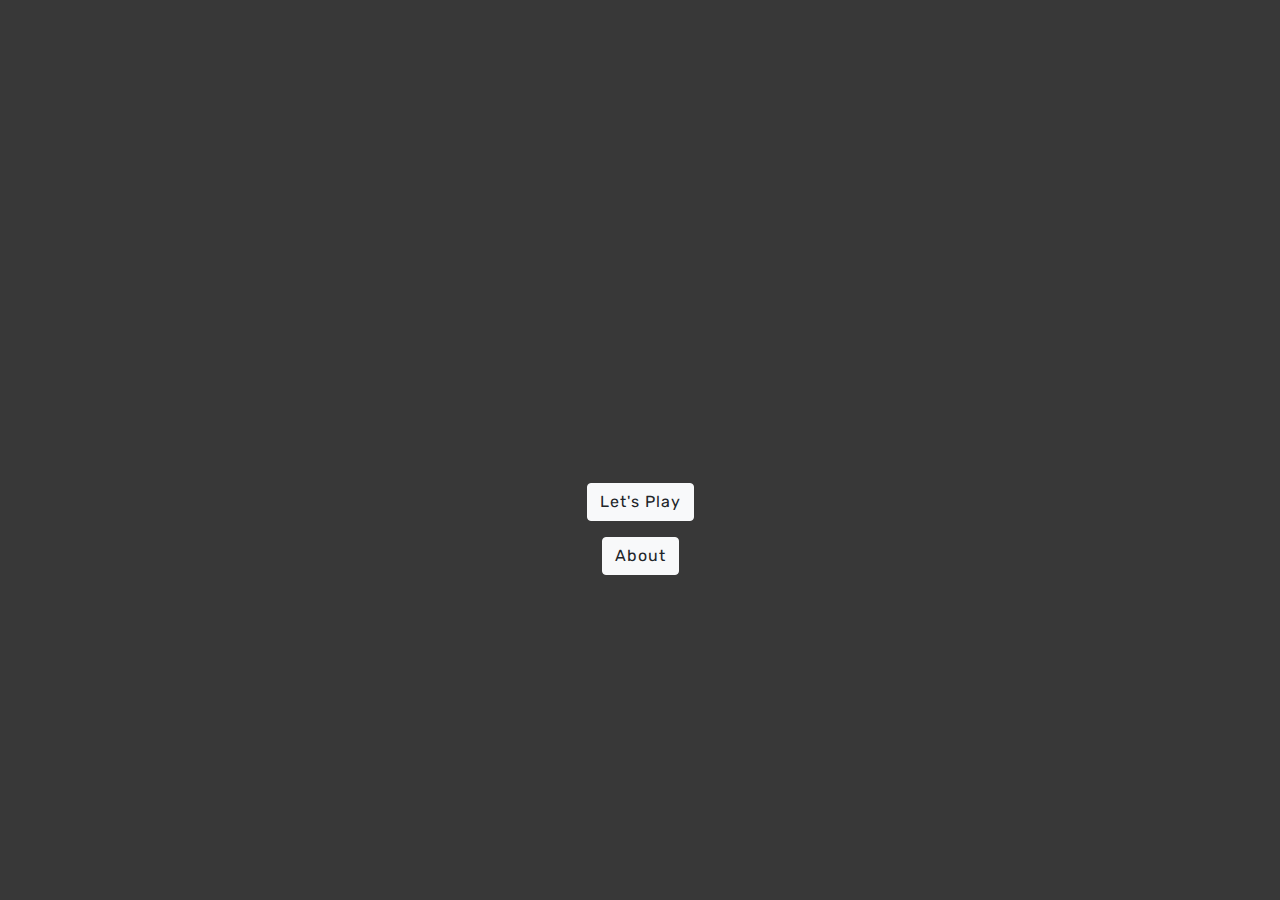
<file: index.html>
<!doctype html>
<html lang="en">
  <head>
    <meta charset="utf-8">
    <meta name="viewport" content="width=device-width, initial-scale=1, shrink-to-fit=no">
    <link rel="stylesheet" href="https://stackpath.bootstrapcdn.com/bootstrap/4.5.2/css/bootstrap.min.css" integrity="sha384-JcKb8q3iqJ61gNV9KGb8thSsNjpSL0n8PARn9HuZOnIxN0hoP+VmmDGMN5t9UJ0Z" crossorigin="anonymous">
    <link rel="stylesheet" href="https://cdnjs.cloudflare.com/ajax/libs/font-awesome/4.7.0/css/font-awesome.min.css">
    <title>Gaming Zone</title>
    <style>
     @import url('https://fonts.googleapis.com/css?family=Pirata+One|Rubik:900');
body {
	background-color: rgb(56, 56, 56);
}

.title {
	font-family: 'Rubik';
	text-align: center;
	color: #FFF;
	display: flex;
	flex-direction: column;
	align-items: center;
	justify-content: center;
	height: 100vh;
	letter-spacing: 1px;
}

h1 {
	background-image: url(https://media.giphy.com/media/26BROrSHlmyzzHf3i/giphy.gif);
	background-size: cover;
	color: transparent;
	-moz-background-clip: text;
	-webkit-background-clip: text;
	text-transform: uppercase;
	font-size: 120px;
	line-height: .75;
	margin: 10px 0;
}
@media screen and (max-width: 600px) {
  h1{
    font-size: 61px;
  }
}
</style>
  </head>
  <body>
    <div class="title">
    <h1>Gaming Zone</h1>
    <a class="btn btn-light mt-5 mb-3" href="games.html" role="button">Let's Play</a>
    <a class="btn btn-light" href="about.html" role="button">About</a>
    </div>
  </body>
</html>
</file>
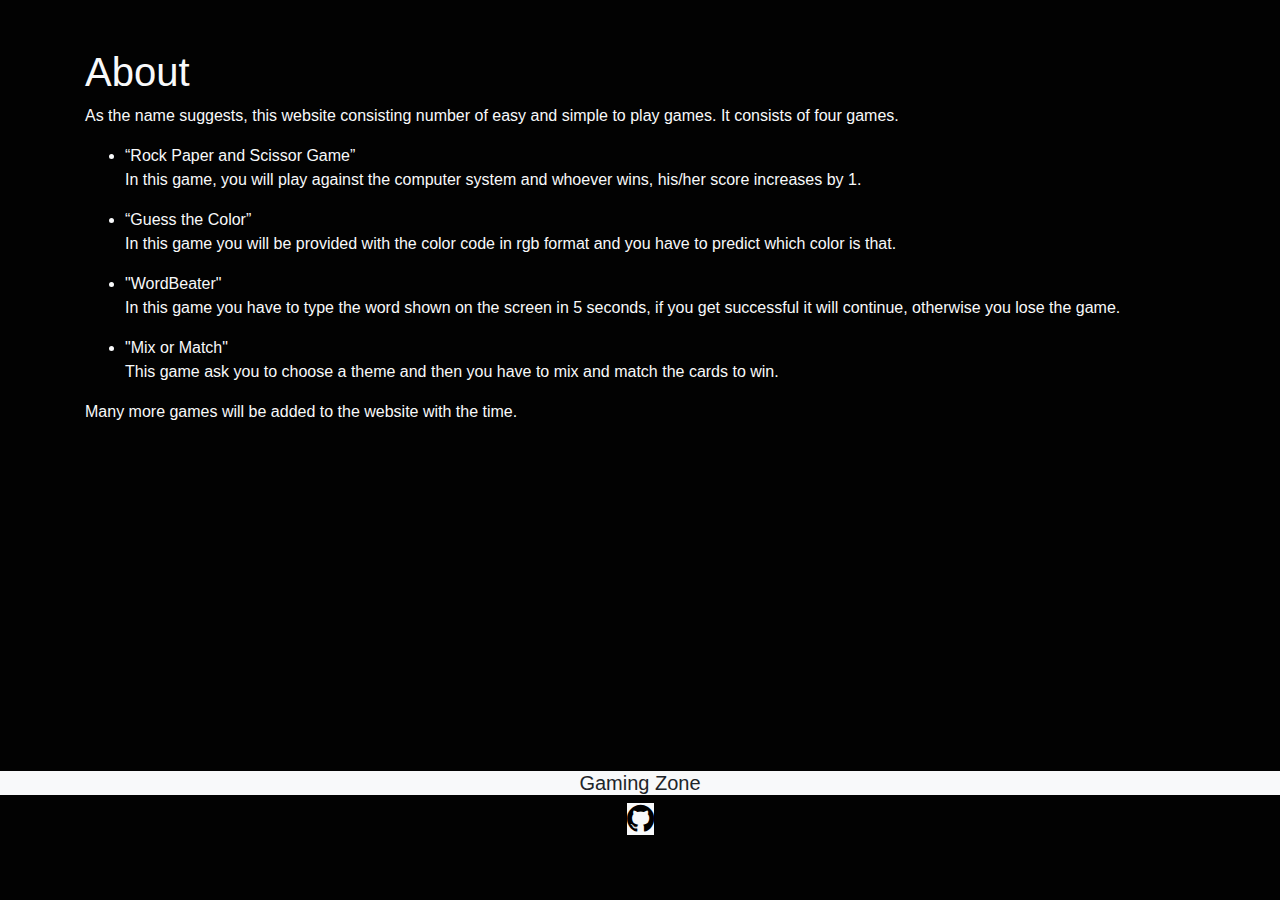
<file: about.html>
<!doctype html>
<html lang="en">
  <head>
    <meta charset="utf-8">
    <meta name="viewport" content="width=device-width, initial-scale=1, shrink-to-fit=no">
    <link rel="stylesheet" href="https://stackpath.bootstrapcdn.com/bootstrap/4.5.2/css/bootstrap.min.css" integrity="sha384-JcKb8q3iqJ61gNV9KGb8thSsNjpSL0n8PARn9HuZOnIxN0hoP+VmmDGMN5t9UJ0Z" crossorigin="anonymous">
    <link rel="stylesheet" href="https://cdnjs.cloudflare.com/ajax/libs/font-awesome/4.7.0/css/font-awesome.min.css">
    <title>Gaming Zone</title>
  </head>
  <style>
      body{
          background-color: rgb(2, 2, 2);
      }
      a{
          color: black;
      }
  </style>
<body>
    <div class="container text-light my-5" style="min-height: 75vh;">
<h1>About</h1>
<p>
    As the name suggests, this website consisting number of easy and simple to play games.
    It consists of four games. </p> 
    <ul>
        <li>“Rock Paper and Scissor Game”
            <p>
                In this game, you will play against the computer system and whoever wins, his/her score increases by 1.
            </p>
        </li>
        <li>“Guess the Color”
            <p>
                In this game you will be provided with the color code in rgb format and you have to predict which color is that.
            </p>
        </li>
        <li>"WordBeater"
            <p>
                In this game you have to type the word shown on the screen in 5 seconds, 
                if you get successful it will continue, otherwise you lose the game.
            </p>
        </li>
        <li>"Mix or Match"
            <p>
               This game ask you to choose a theme and then you have to mix and match the cards to win.
            </p>
        </li>
    </ul>
    <p>
        Many more games will be added to the website with the time.
    </p>
    </div>
    <div class="text-center mb-1">
        <h5 class="bg-light">Gaming Zone</h5>
        <a href="https://github.com/ritikaAgrawal123/FullStackProject_GamingZone"><i class="fa fa-github fa-2x bg-light" aria-hidden="true"></i></a>
    </div> 

</body>
</html>
</file>
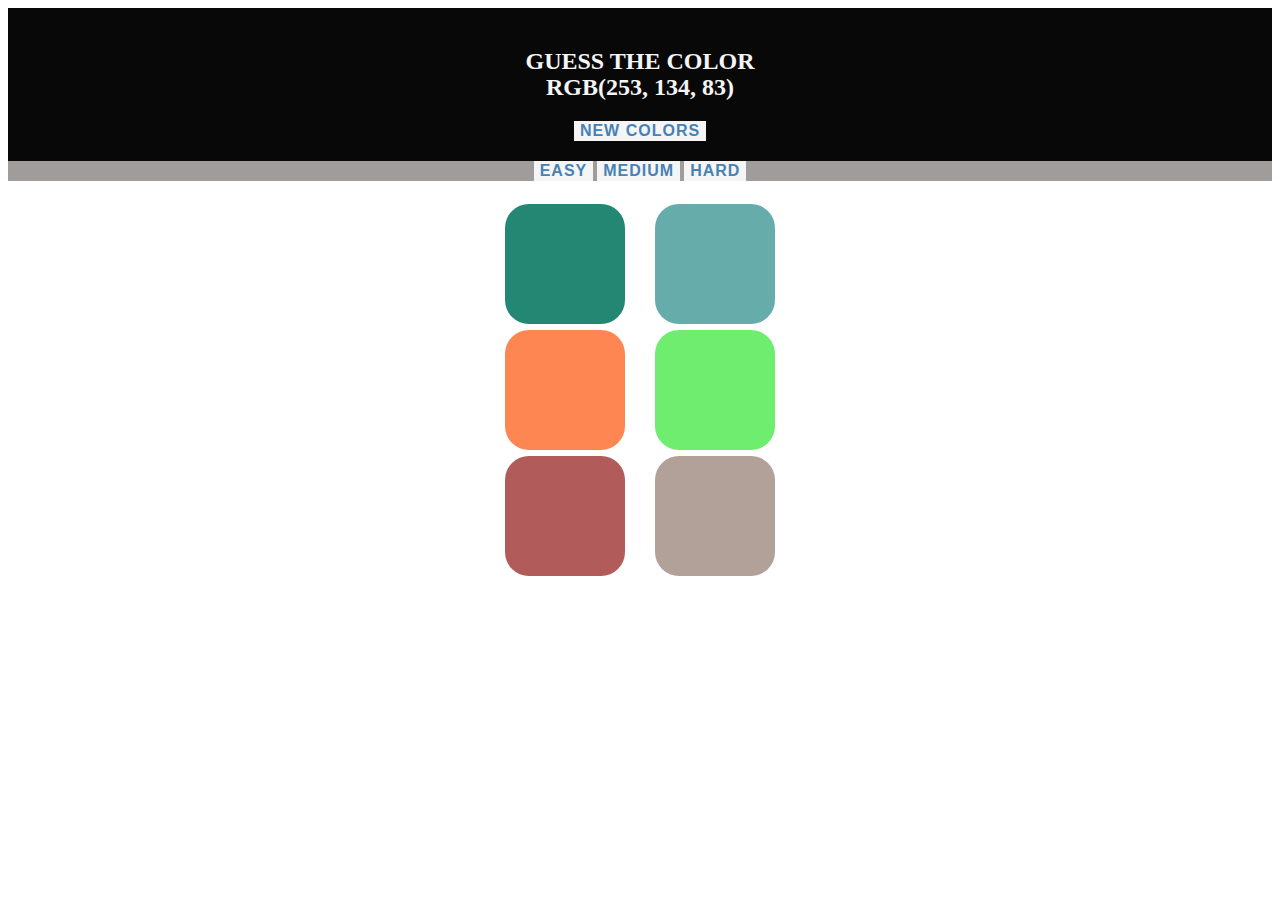
<file: color_game/play.html>
<!doctype html>
<html lang="en">
  <head>
    <meta charset="utf-8">
    <meta name="viewport" content="width=device-width, initial-scale=1, shrink-to-fit=no">
    <link rel="stylesheet" href="https://cdnjs.cloudflare.com/ajax/libs/font-awesome/4.7.0/css/font-awesome.min.css">
    <link rel="stylesheet" href="https://stackpath.bootstrapcdn.com/bootstrap/4.5.0/css/bootstrap.min.css" integrity="sha384-9aIt2nRpC12Uk9gS9baDl411NQApFmC26EwAOH8WgZl5MYYxFfc+NcPb1dKGj7Sk" crossorigin="anonymous">
    <link rel="stylesheet" type="text/css" href="Cplay.css">
    <title>Play</title>
  </head>
  <body>
    <div id="heading">
      <h2>
    Guess The Color<br>
    <span id="colorCode">rgb</span><br>
    </h2>
    <button id="reset">New Colors</button>
    </div>
    <div id="stripe">
      <span id="message"></span>
      <button class="mode">Easy</button>
      <button class="mode">Medium</button>
      <button class="mode selected">Hard</button>
    </div>
    <div id="container">
        <div class="square"></div>
        <div class="square"></div>
        <div class="square"></div>
        <div class="square"></div>
        <div class="square"></div>
        <div class="square"></div>
    </div>
    <script src="Jplay.js"></script>
    <script src="https://code.jquery.com/jquery-3.5.1.slim.min.js" integrity="sha384-DfXdz2htPH0lsSSs5nCTpuj/zy4C+OGpamoFVy38MVBnE+IbbVYUew+OrCXaRkfj" crossorigin="anonymous"></script>
    <script src="https://cdn.jsdelivr.net/npm/popper.js@1.16.0/dist/umd/popper.min.js" integrity="sha384-Q6E9RHvbIyZFJoft+2mJbHaEWldlvI9IOYy5n3zV9zzTtmI3UksdQRVvoxMfooAo" crossorigin="anonymous"></script>
    <script src="https://stackpath.bootstrapcdn.com/bootstrap/4.5.0/js/bootstrap.min.js" integrity="sha384-OgVRvuATP1z7JjHLkuOU7Xw704+h835Lr+6QL9UvYjZE3Ipu6Tp75j7Bh/kR0JKI" crossorigin="anonymous"></script>
  </body>
</html>
</file>
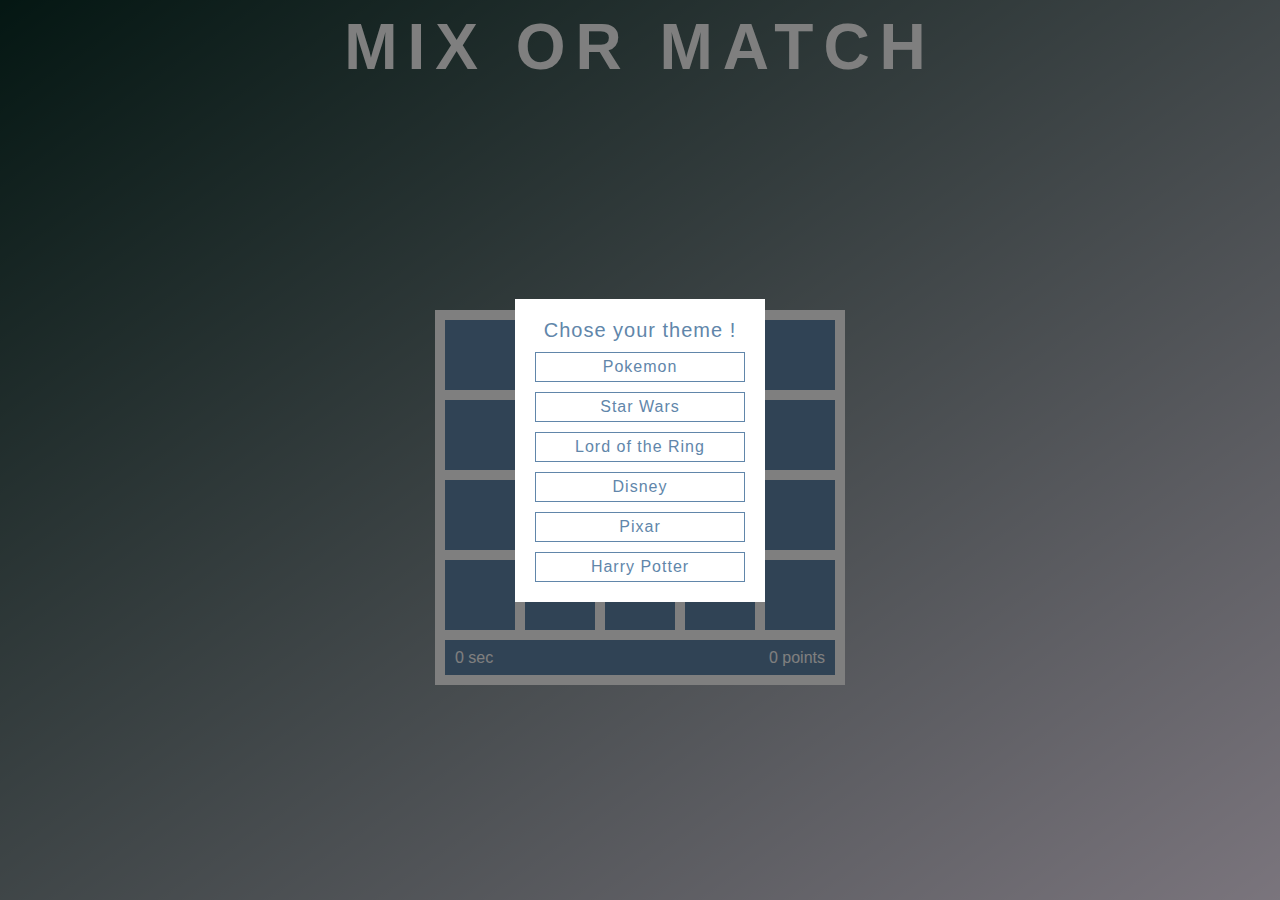
<file: mix_or_match/play.html>
<!DOCTYPE html>
<html lang="en">
  <head>
    <meta charset="UTF-8" />
    <meta name="viewport" content="width=device-width, initial-scale=1.0" />
    <meta http-equiv="X-UA-Compatible" content="ie=edge" />
    <link rel="stylesheet" href="play.css" />
    <title>Mix_or_Match</title>
  </head>
  <body>
<header>
  <h1>MIX OR MATCH</h1>
</header>


<section class="main">
  <div class="box play"></div>
  <div class="box play"></div>
  <div class="box play"></div>
  <div class="box play"></div>
  <div class="box play"></div>
  <div class="box play"></div>
  <div class="box play"></div>
  <div class="box play"></div>
  <div class="box play"></div>
  <div class="box play"></div>
  <div class="box play"></div>
  <div class="box play"></div>
  <div class="box play"></div>
  <div class="box play"></div>
  <div class="box play"></div>
  <div class="box play"></div>
  <div class="box play"></div>
  <div class="box play"></div>
  <div class="box play"></div>
  <div class="box play"></div>
  
  <div id="state">
    <span id="time">0</span>
    <span id="score">0</span>
  </div>
</section>

<section id="pre" class="">
  <div id="themes">
    Chose your theme !
    <p id="pokemon" class="themes" title="Pokemon">Pokemon</p>
    <p id="starwars" class="themes" title="Star Wars">Star Wars</p>
    <p id="lotr" class="themes" title="Lord of the Ring">Lord of the Ring</p>
    <p id="disney" class="themes" title="Disney">Disney</p>
    <p id="pixar" class="themes" title="Pixar">Pixar</p>
    <p id="harrypotter" class="themes" title="Harry Potter">Harry Potter</p>
  </div>
</section>


<section id="post" class="hidden">
  <div>
    <p>BRAVO !</p>
    <p id="final"></p>
    <br>
    <p>
      <a id="again">Play Again !</a>
    </p>
  </div>
</section>
<script src="play.js"></script>
</body>
</html>
</file>
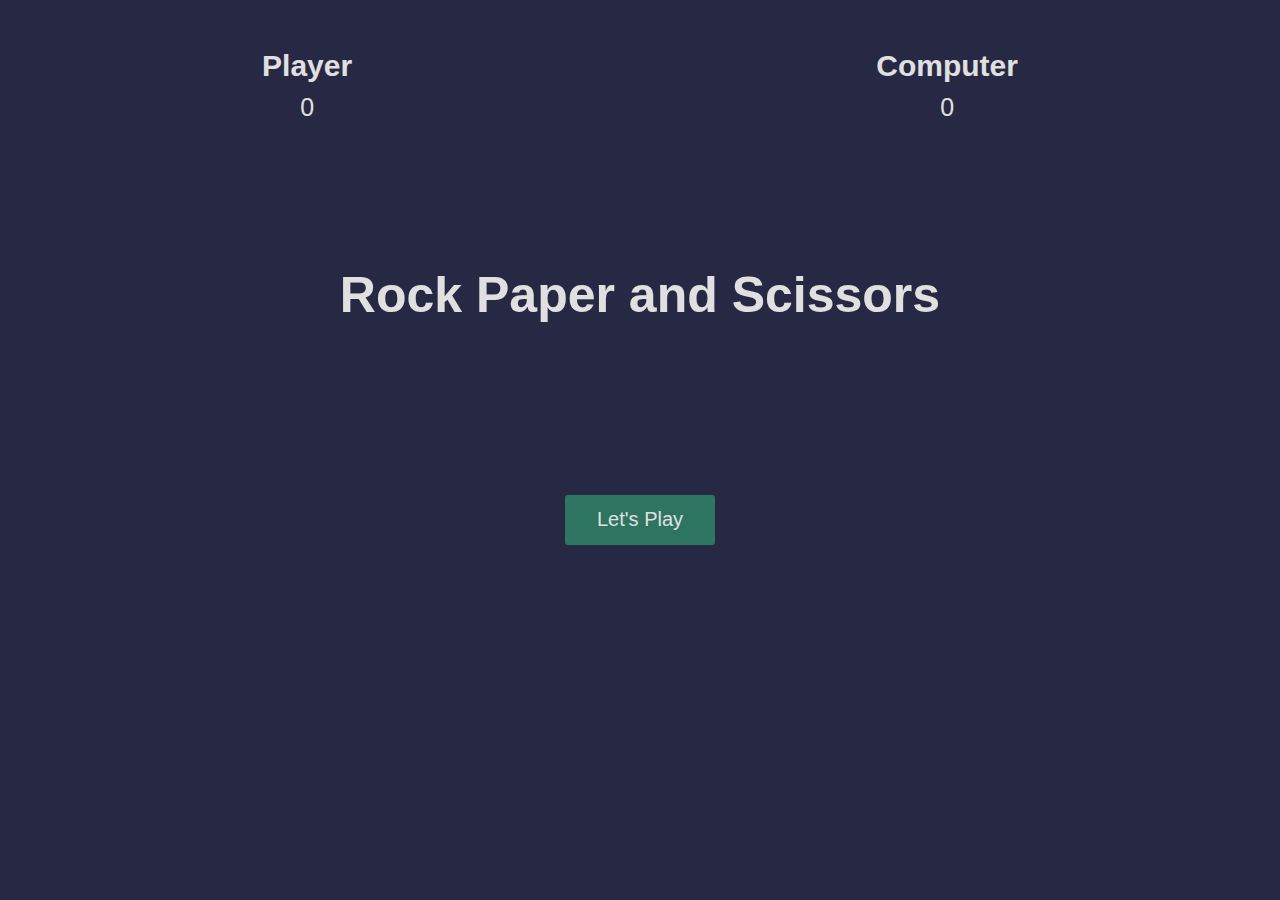
<file: rock_paper_scissor/play.html>
<!DOCTYPE html>
<html lang="en">
  <head>
    <meta charset="UTF-8" />
    <meta name="viewport" content="width=device-width, initial-scale=1.0" />
    <meta http-equiv="X-UA-Compatible" content="ie=edge" />
    <link rel="stylesheet" href="play.css" />
    <title>Rock paper and scissors</title>
  </head>
  <body>
    <section class="game">
      <div class="score">
        <div class="player-score">
          <h2>Player</h2>
          <p>0</p>
        </div>
        <div class="computer-score">
          <h2>Computer</h2>
          <p>0</p>
        </div>
      </div>

      <div class="intro">
        <h1>Rock Paper and Scissors</h1>
        <button>Let's Play</button>
      </div>

      <div class="match fadeOut">
        <h2 class="winner">Choose an option</h2>
        <div class="hands">
          <img class="player-hand" src="../img/rock.png" alt="" />
          <img class="computer-hand" src="../img/rock.png" alt="" />
        </div>
        <div class="options">
          <button class="rock">rock</button>
          <button class="paper">paper</button>
          <button class="scissors">scissors</button>
        </div>
      </div>
    </section>

    <script src="play.js"></script>
  </body>
</html>
</file>
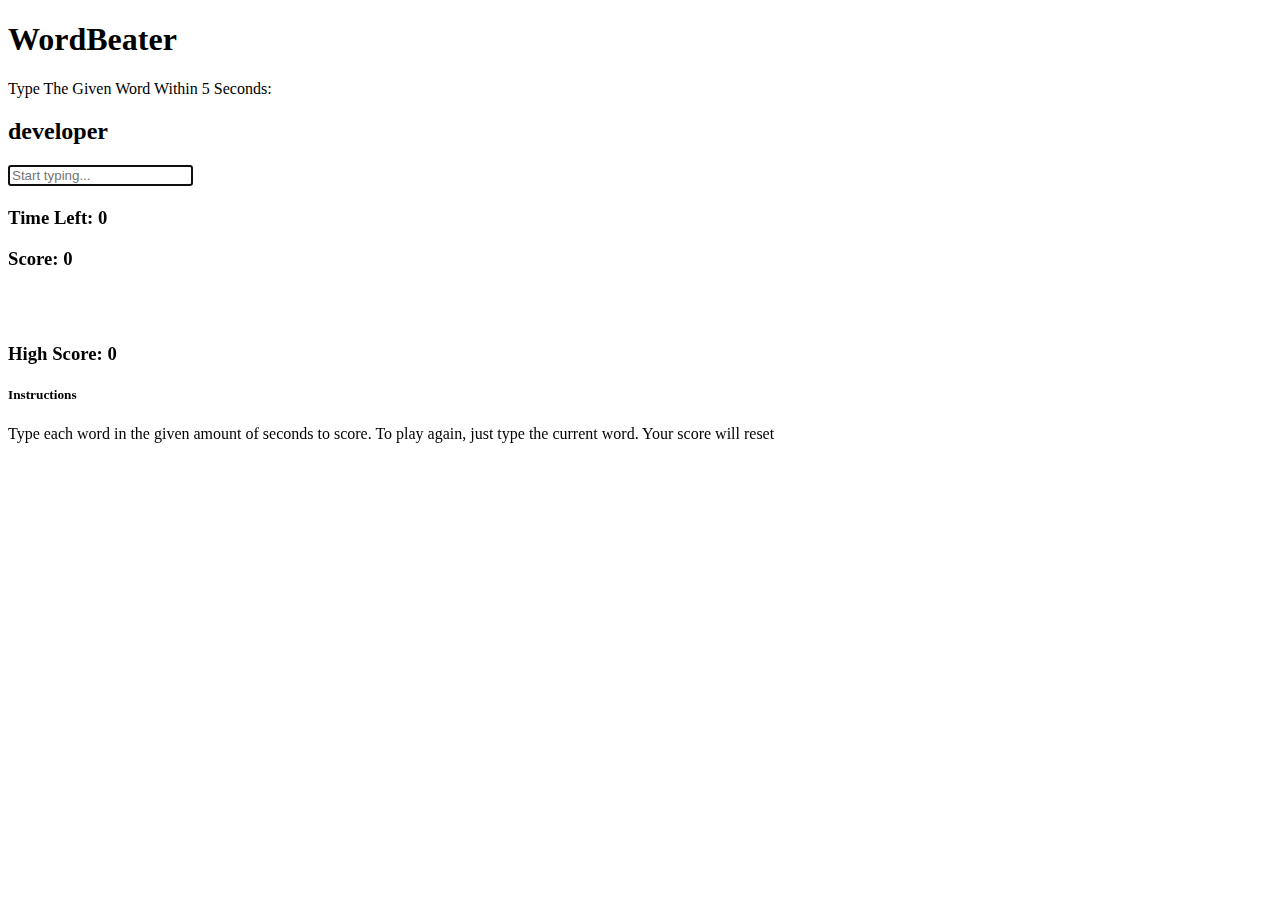
<file: word_beater/play.html>
<!DOCTYPE html>
<html lang="en">

<head>
  <meta charset="UTF-8">
  <meta name="viewport" content="width=device-width, initial-scale=1.0">
  <meta http-equiv="X-UA-Compatible" content="ie=edge">
  <title>WordBeater</title>
  <link rel="stylesheet" href="https://stackpath.bootstrapcdn.com/bootstrap/4.1.3/css/bootstrap.min.css" integrity="sha384-MCw98/SFnGE8fJT3GXwEOngsV7Zt27NXFoaoApmYm81iuXoPkFOJwJ8ERdknLPMO"
    crossorigin="anonymous">
</head>

<body class="bg-dark text-white ">
  <header class="bg-secondary text-center p-3 mb-5">
    <h1>WordBeater</h1>
  </header>
  <div class="container text-center">

    
    <div class="row">
      <div class="col-md-6 mx-auto">
        <p class="lead">Type The Given Word Within
          <span class="text-success" id="seconds">5</span> Seconds:</p>
        <h2 class="display-2 mb-5" id="current-word">hello</h2>
        <input type="text" class="form-control form-control-lg" placeholder="Start typing..." id="word-input" autofocus>
        <h4 class="mt-3" id="message"></h4>

        <div class="row mt-5">
          <div class="col-md-6">
            <h3>Time Left:
              <span id="time">0</span>
            </h3>
          </div>
          <div class="col-md-6">
            <h3>Score:
              <span id="score">0</span>
            </h3>
          </div>
          <br><br>
          <div class="col">
            <h3>High Score:
              <span id="highscore">0</span>
            </h3>
            
          </div>
        </div>

        <div class="row mt-5">
          <div class="col-md-12">
            <div class="card card-body bg-secondary text-white">
              <h5>Instructions</h5>
              <p>Type each word in the given amount of seconds to score. To play again, just type the current word. Your score
                will reset</p>
            </div>
          </div>
        </div>
      </div>
    </div>
  </div>

  <script src="play.js"></script>
</body>

</html>
</file>
<file: color_game/Cplay.css>
.square{
    background: tomato;
    width: 40%;
    padding-bottom: 40%;
    float: left;
    margin-left: 5%;
    margin-bottom: 1%;
    margin-top: 1%;
    margin-right: 5%;
    border-radius: 20%;
    transition: background 0.6s;
}
#stripe{
    background: rgb(161, 156, 156);
    text-align: center;
}
#heading{
    margin: 0px;
    background-color: rgb(8, 8, 8);
    color: whitesmoke;
    text-align: center;
    padding: 20px 0;
    line-height: 1.1;
    text-transform: uppercase;
}
body{
    background-color: white;
	font-family: "Montserrat", "Avenir";
}
#container{
    max-width:300px;
    margin: 20px auto;
}
button {
	border: none;
	background: whitesmoke;
	text-transform: uppercase;
	height: 100%;
	font-weight: 700;
	color: steelblue;
	letter-spacing: 1px;
    font-size: inherit;
    align-items: right;
	outline: none;
}
</file>
<file: mix_or_match/play.css>
* {
  margin: 0;
  padding: 0;
  box-sizing: border-box;
}

body {
  display: flex;
  flex-direction: column;
  justify-content: space-between;
  align-items: center;
  min-height: 100vh;
  background: #1abc9c;
  background-image: linear-gradient(to top left, #f5eafa, #092e26);
  font-family: arial;
  position: relative;
  text-align: center;
}

/* HEADER */
header {
  color: white;
  letter-spacing: 10px;
  font-size: 22px;
  padding: 10px 5px;
}

@media only screen and (min-width: 768px) {
  header {
    font-size: 28px;
  }
}

@media only screen and (min-width: 1024px) {
  header {
    font-size: 32px;
    padding: 10px;
  }
}

/* main SECTION */
.main {
  background: white;
  width: 250px;
  height: 345px;
/*   box-shadow: 3px 3px 3px 1px rgba(0,0,0,0.4); */
  margin: auto;
  -webkit-user-select: none;
     -moz-user-select: none;
      -ms-user-select: none;
          user-select: none;
}

@media only screen and (min-width: 768px) {
  .main {
    width: 310px;
    height: 285px;
  }
}

@media only screen and (min-width: 1024px) {
  .main {
    width: 410px;
    height: 375px;
  }
}

.box {
  background: #6186aa;
/*   background-image: linear-gradient(to top left, #9b59b6, #1abc9c); */
  background-size: 250%;
  width: 50px;
  height: 50px;
  float: left;
  margin: 10px 0 0 10px;
}

@media only screen and (min-width: 1024px) {
  .box {
    width: 70px;
    height: 70px;
  }
}

.play:hover {
  opacity: 0.7;
  cursor: pointer;
}

img {
  width: 100%;
  display: block;
}

/* STATUS bar */
#state {
  background: #6186aa;
/*   background-image: linear-gradient(to top left, #9b59b6, #1abc9c); */
  background-size: 250%;
  width: 230px;
  line-height: 25px;
  float: left;
  margin: 10px 0 0 10px;
  padding: 0 10px;
  color: white;
  font-size: 16px;
}

@media only screen and (min-width: 768px) {
  #state {
    width: 290px;
  }
}

@media only screen and (min-width: 1024px) {
  #state {
    width: 390px;
    line-height: 35px;
  }
}

#time {
  float: left;
}

#time::after {
  content: " sec";
}

#score {
  float: right;
}

#score::after {
  content: " points";
}
.hidden {
  display: none !important;
}

.show {
  display: block;
}

.outlined {
  outline: solid 2px #34495e;
  background: #9b59b6;
}

/* PRE modal window */
#pre {
  position: absolute;
  top: 0;
  left: 0;
  height: 100vh;
  width: 100%;
  display: flex;
  flex-direction: column;
  justify-content: center;
  align-items: center;
  background: rgba(0, 0, 0, 0.5);
  text-align: center;
}

#themes {
  margin: auto;
  padding: 20px;
  width: 250px;
  background: white;
  color: #6186aa;
  font-size: 20px;
  letter-spacing: 1px;
}

#themes p {
  margin-top: 10px;
  padding: 5px 20px;
  border: solid 1px;
  background: white;
  color: #6186aa;
  cursor: pointer;
  font-size: 16px;
}

#themes p:hover {
  background: #6186aa;
  background-size: 250%;
  color: white;
}

/* POST modal window */
#post {
  position: fixed;
  top: 0;
  left: 0;
  height: 100vh;
  width: 100%;
  display: flex;
  flex-direction: column;
  justify-content: center;
  align-items: center;
  background: rgba(0, 0, 0, 0.5);
  display: flex;
}

#post > div {
  width: 300px;
  padding: 20px 0 40px;
  background: white;
  color: #6186aa;
}

#post p:first-child, 
#post #final {
  font-weight: bold;
  letter-spacing: 2px;
  margin: auto;
  padding: 10px 20px;
}

#post #again {
  color: #6186aa;
  text-decoration: none;
  margin: auto;
  padding: 10px 20px;
  width: 160px;
  border: solid 1px;
}

#post #again:hover {
  background: #6186aa;

  background-size: 250%;
  color: white;
  cursor: pointer;
}
</file>
<file: rock_paper_scissor/play.css>
* {
    margin: 0;
    padding: 0;
    box-sizing: border-box;
  }
  
  section {
    height: 100vh;
    background-color: rgb(39, 41, 68);
    font-family: sans-serif;
  }
  
  .score {
    color: rgb(224, 224, 224);
    height: 20vh;
    display: flex;
    justify-content: space-around;
    align-items: center;
  }
  .score h2 {
    font-size: 30px;
  }
  .score p {
    text-align: center;
    padding: 10px;
    font-size: 25px;
  }
  
  .intro {
    color: rgb(224, 224, 224);
    height: 50vh;
    display: flex;
    flex-direction: column;
    align-items: center;
    justify-content: space-around;
    transition: opacity 0.5s ease;
  }
  
  .intro h1 {
    font-size: 50px;
  }
  .intro button,
  .match button {
    width: 150px;
    height: 50px;
    background: none;
    border: none;
    color: rgb(224, 224, 224);
    font-size: 20px;
    background: rgb(45, 117, 96);
    border-radius: 3px;
    cursor: pointer;
  }
  
  .match {
    position: absolute;
    top: 50%;
    left: 50%;
    transform: translate(-50%, -50%);
    transition: opacity 0.5s ease 0.5s;
  }
  .winner {
    color: rgb(224, 224, 224);
    text-align: center;
    font-size: 50px;
  }
  
  .hands,
  .options {
    display: flex;
    justify-content: space-around;
    align-items: center;
  }
  
  .player-hand {
    transform: rotateY(180deg);
  }
  
  div.fadeOut {
    opacity: 0;
    pointer-events: none;
  }
  
  div.fadeIn {
    opacity: 1;
    pointer-events: all;
  }
  
  @keyframes shakePlayer {
    0% {
      transform: rotateY(180deg) translateY(0px);
    }
    15% {
      transform: rotateY(180deg) translateY(-50px);
    }
    25% {
      transform: rotateY(180deg) translateY(0px);
    }
    35% {
      transform: rotateY(180deg) translateY(-50px);
    }
    50% {
      transform: rotateY(180deg) translateY(0px);
    }
    65% {
      transform: rotateY(180deg) translateY(-50px);
    }
    75% {
      transform: rotateY(180deg) translateY(0px);
    }
    85% {
      transform: rotateY(180deg) translateY(-50px);
    }
    100% {
      transform: rotateY(180deg) translateY(0px);
    }
  }
  
  @keyframes shakeComputer {
    0% {
      transform: translateY(0px);
    }
    15% {
      transform: translateY(-50px);
    }
    25% {
      transform: translateY(0px);
    }
    35% {
      transform: translateY(-50px);
    }
    50% {
      transform: translateY(0px);
    }
    65% {
      transform: translateY(-50px);
    }
    75% {
      transform: translateY(0px);
    }
    85% {
      transform: translateY(-50px);
    }
    100% {
      transform: translateY(0px);
    }
  }
</file>
